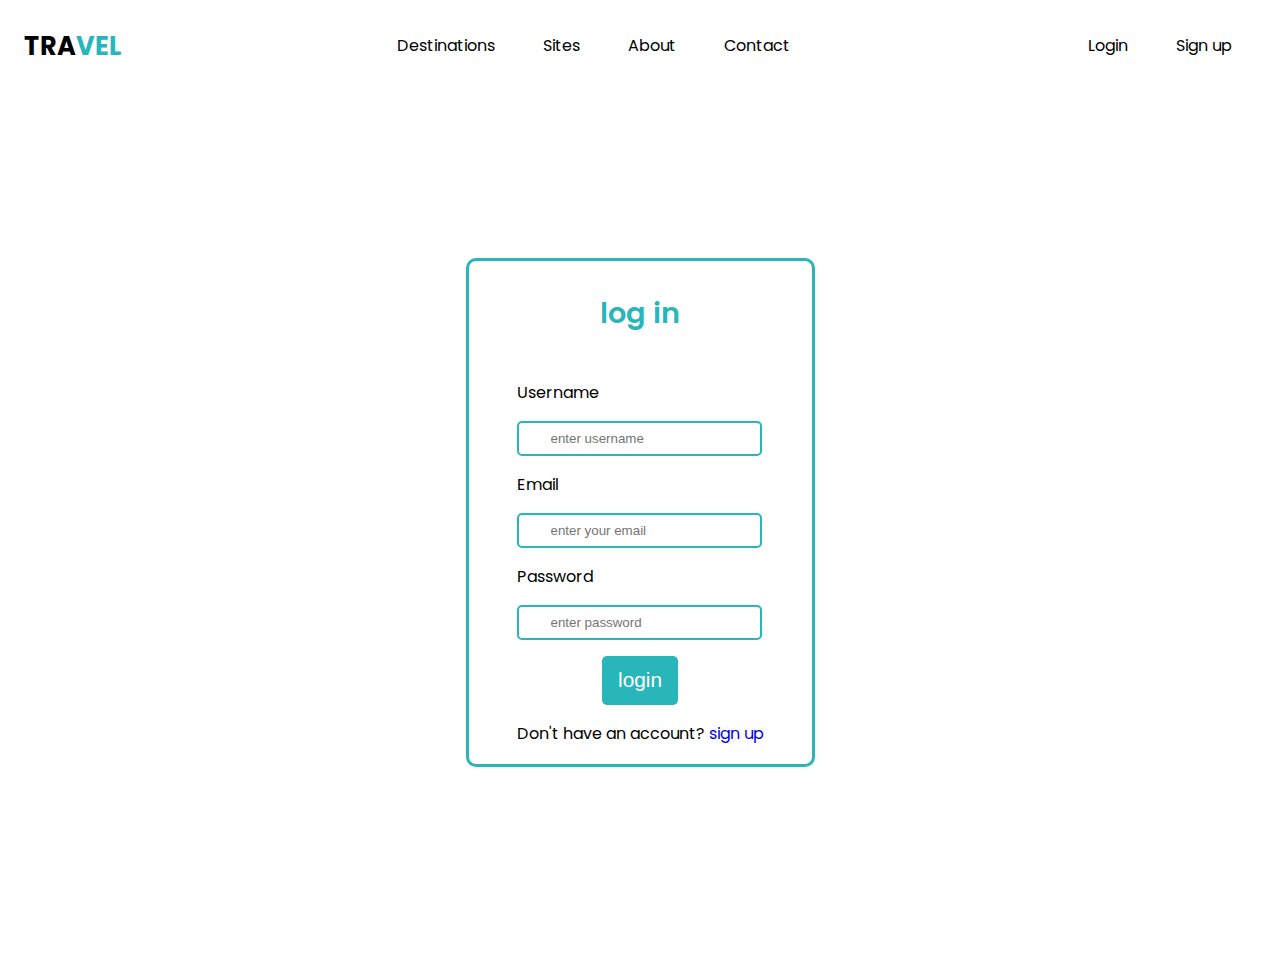
<file: login.html>
<!DOCTYPE html>
<html lang="en">
<head>
    <meta charset="UTF-8">
    <meta http-equiv="X-UA-Compatible" content="IE=edge">
    <meta name="viewport" content="width=device-width, initial-scale=1.0">
    <link rel="preconnect" href="https://fonts.googleapis.com">
    <link rel="preconnect" href="https://fonts.gstatic.com" crossorigin>
    <link href="https://fonts.googleapis.com/css2?family=Poppins:wght@100;200;300;400;500;600;700;800;900&display=swap" rel="stylesheet">
    <link rel="stylesheet" href="https://use.fontawesome.com/releases/v5.15.4/css/all.css" integrity="sha384-DyZ88mC6Up2uqS4h/KRgHuoeGwBcD4Ng9SiP4dIRy0EXTlnuz47vAwmeGwVChigm" crossorigin="anonymous">
    <link rel="stylesheet" href="/styles.css">
    <link rel="stylesheet" href="signup-style.css">
    <title>Travel</title>
</head>
<body>
    <header>
        <nav>
            <div class="navbar">
                <h1><a href="./index.html">TRA<span>VEL</span></a></h1>

                <div class="home">
                    <ul>
                        <li>Destinations</li>
                        <li>Sites</li>
                        <li>About</li>
                        <li>Contact</li>
                    </ul>
                </div>

                <div class="about">
                    <ul>
                        <li><a href="#">Login</a></li>
                        <li><a href="./signup.html">Sign up</a></li>
                    </ul>
                </div>
            </div>
        </nav>
    </header>

    <section>
        <div>
            <div class="sign-up">
                <form action="login.html" method="post">
                    <div class="signup"> 
                        <p>log in</p>
                    </div>

                    <p>Username</p>
                    <input type="text" placeholder="enter username">

                    <p>Email</p>
                    <input type="email" placeholder="enter your email" required>

                    <p>Password</p>
                    <input type="password" placeholder="enter password" required>

                    <div class="signup-button">
                        <button type="submit">login</button>
                    </div>
                </form>

                 <p class="already">Don't have an account?<a href="./signup.html"> sign up</a>
            </div>
        </div>
    </section>

</body>
</html>
</file>
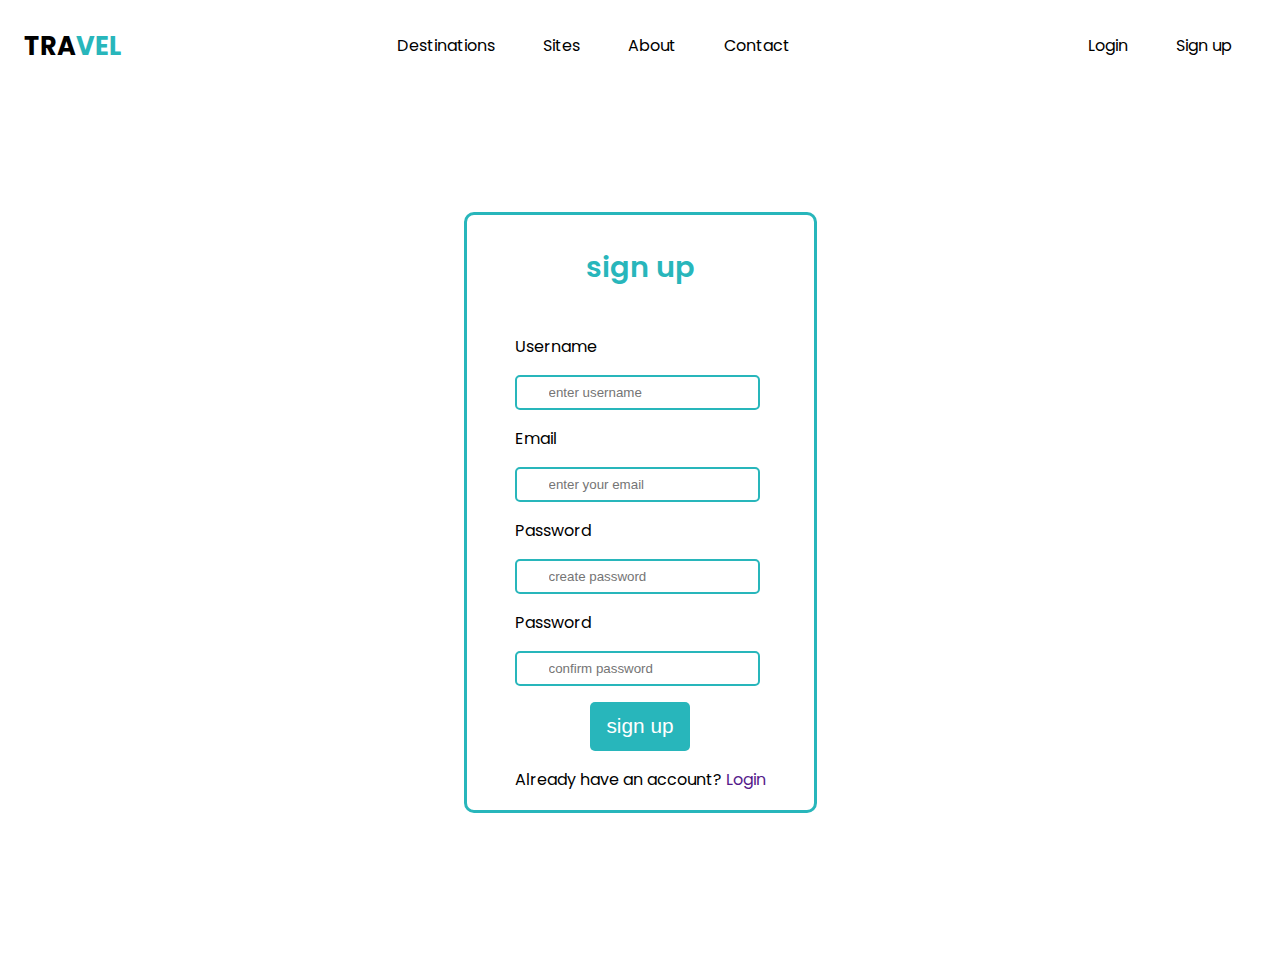
<file: signup.html>
<!DOCTYPE html>
<html lang="en">
<head>
    <meta charset="UTF-8">
    <meta http-equiv="X-UA-Compatible" content="IE=edge">
    <meta name="viewport" content="width=device-width, initial-scale=1.0">
    <link rel="preconnect" href="https://fonts.googleapis.com">
    <link rel="preconnect" href="https://fonts.gstatic.com" crossorigin>
    <link href="https://fonts.googleapis.com/css2?family=Poppins:wght@100;200;300;400;500;600;700;800;900&display=swap" rel="stylesheet">
    <link rel="stylesheet" href="https://use.fontawesome.com/releases/v5.15.4/css/all.css" integrity="sha384-DyZ88mC6Up2uqS4h/KRgHuoeGwBcD4Ng9SiP4dIRy0EXTlnuz47vAwmeGwVChigm" crossorigin="anonymous">
    <link rel="stylesheet" href="/styles.css">
    <link rel="stylesheet" href="signup-style.css">
    <title>Travel</title>
</head>
<body>
    <header>
        <nav>
            <div class="navbar">
                <h1><a href="./index.html">TRA<span>VEL</span></a></h1>

                <div class="home">
                    <ul>
                        <li>Destinations</li>
                        <li>Sites</li>
                        <li>About</li>
                        <li>Contact</li>
                    </ul>
                </div>

                <div class="about">
                    <ul>
                        <li><a href="./login.html">Login</a></li>
                        <li><a href="#">Sign up</a></li>
                    </ul>
                </div>
            </div>
        </nav>
    </header>

    <section>
        <div>
            <div class="sign-up">
                <form action="login.html" method="post">
                    <div class="signup"> 
                        <p>sign up</p>
                    </div>

                    <p>Username</p>
                    <input type="text" placeholder="enter username">

                    <p>Email</p>
                    <input type="email" placeholder="enter your email" required>

                    <p>Password</p>
                    <input type="password" placeholder="create password" required>

                    <p>Password</p>
                    <input type="password" placeholder="confirm password" required>
                    <div class="signup-button">
                        <button type="submit">sign up</button>
                    </div>
                </form>

                <p class="already">Already have an account?<a href=""> Login</a>
            </div>
        </div>
    </section>

</body>
</html>
</file>
<file: styles.css>
:root {
    background: #FFFF;
    margin: 1rem 1rem;
    font-family: 'Poppins', sans-serif;
}

html a {
    text-decoration: none;
    word-wrap: break-word;
}

.navbar {
    display: flex;
    justify-content: space-between;
    text-align: center;
    align-items: center;
}

.navbar h1 {
    font-size: 1.6rem;
    cursor: pointer;
}

.navbar h1 span {
    color: rgb(40, 182, 187);
}

.navbar ul {
    display: flex;
    justify-content: space-around;
    list-style: none;
}

.navbar ul li {
    margin: 0 1.5rem;
    font-size: 1rem;
}

.navbar ul li {
    border-bottom: solid;
    border-color: #FFFF;
    cursor: pointer;
}

.navbar ul li:hover {
    border-color: rgb(40, 182, 187);
    transition: .8s ease;
}

.navbar ul li a {
    color: #000;
}

.landing {
    margin-top: 2rem;
}

.showcase .text {
    padding: 0 3rem 0 0;
    line-height: 1.5rem;
}

.showcase {
    display: flex;
    justify-content: center;
    align-items: center;
    min-height: 80vh;
}

.showcase h3 {
    font-size: 2.8rem;
    font-weight: 200;
    color: rgb(40, 182, 187);
    padding-bottom: 1rem;
}

.showcase h1 {
    font-size: 3.5rem;
    font-weight: 600;
}

.showcase .adventure {
    display: flex;
    justify-content: center;
    align-items: center;
    min-height: 10vh;
    margin-top: 3.5rem;
}

.showcase button{
    padding: 1rem;
    border-radius: 10px;
    border-color: transparent;
    font-size: 1.5rem;
    font-weight: 600;
    background-color: rgb(40, 182, 187);
    color: #FFFF;
    cursor: pointer;
}

.showcase button:hover {
    transform: translateY(.5rem);
    transition: .5s ease;
    transform: scale(1.1);
}

.showcase img {
    width: 80%;
    border-radius: 10px;
}

.category {
    margin-top: 4rem;
    margin-bottom: 4rem;
}

.sect-2 .text{
    display: flex;
    justify-content: center;
    text-align: center;
    align-items: center;
}

.sect-2 .text h3{
    color: rgb(40, 182, 187);
}

.sect-2 .text h1{
    font-size: 2rem;
    font-weight: 800;
}

.sect-2 .pics ul {
    display: flex;
    justify-content: space-evenly;
    list-style: none;
}

.sect-2 .pics ul li img {
    height: 80vh;
    width: 90%;
    margin-top: 2rem;
    border-radius: 10px;
    cursor: pointer;
}

.sect-2 .pics ul li img:hover {
    transform: translateY(1rem);
    transform: scale(1.1);
    transition: .5s ease;
}

.sect-2 .layer {
    display: flex;
    justify-content: center;
    align-items: center;
    text-align: center;
}

.category .layer {
    display: flex;
    justify-content: center;
    align-items: center;
}

.choose .text {
    display: flex;
    justify-content: center;
    align-items: center;
    text-align: center;
}

.choose h3 {
    color: rgb(40, 182, 187);
}

.choose .text h1 {
    font-size: 2rem;
    font-weight: 800
}

.text-icons ul {
    display: flex;
    justify-content: center;
    align-items: center;
    text-align: center;
    list-style: none;
}

.text-icons ul li {
    padding: 2rem;
}

.text-icons ul li i {
    font-size: 3rem;
    color: rgb(40, 182, 187);
}

.popular {
    margin-top: 4rem;
}

.popular .text {
    display: flex;
    justify-content: center;
    align-items: center;
    text-align: center;
    height: 20vh;
    margin-bottom: 2rem;
}

.popular .text h3 {
    color: rgb(40, 182, 187);
}

.popular .text h1 {
    font-size: 2rem;
    font-weight: 800
}

.popular-places ul{
    display: flex;
    justify-content: space-evenly;
    align-items: center;
    text-align: center;
    list-style: none;
}

.popular-places ul img {
    height: 80vh;
    width: 90%;
    border-radius: 10px;
    margin-top: 1rem;
    cursor: pointer;
}

.popular-places ul img:hover {
    transform: translateY(1rem);
    transform: scale(1.1);
    transition: .5s ease;
}

.event .programmes {
    display: flex;
    justify-content: center;
    align-items: center;
    text-align: center;
    color: rgb(40, 182, 187);
    margin-top: 4rem;
}

.event .promotion {
    display: flex;
    justify-content: space-between;
    align-items: center;
    background-color:rgb(20, 72, 243);
    color: #FFF;
    border-radius: 2px;
    padding: 1rem;
}

.event .promotion h1 {
    font-size: 2rem;
}

.event .promotion button {
    font-size: 1.1rem;
    font-weight: 600;
    padding: 1.2rem 2.2rem;
    border: transparent;
    border-radius: 5px;
    margin: 0 2rem 0 0;
    cursor: pointer;
}

.event .promotion button:hover {
    transform: scale(1.1);
    transition: .5s ease;
}

footer {
    display: flex;
    justify-content: space-between;
    margin-top: 4rem;
}

footer h3 {
    color: rgb(40, 182, 187);
}

footer p {
    font-size: 1rem;
}

.copy {
    display: flex;
    justify-content: center;
    align-items: center;
    margin-top: 2rem;
    border-top: .1rem solid;
}


@media only screen and (max-width: 1080px) {
    .showcase h1 {
        line-height: 4rem;
    }
}

@media only screen and (max-width: 768px) {
    .navbar {
        display: flex;
        flex-direction: column;

    }

    .showcase {
        display: flex;
        flex-direction: column;
        justify-content: center;
        align-items: center;
        text-align: center;
    }

    .showcase img {
        margin-top: 4rem;
    }

    .pics ul, .text-icons ul, .popular-places ul, .promotion, footer {
        display: flex;
        flex-direction: column;
        justify-content: center;
        align-items: center;
        text-align: center;
    }

    .pics ul li img {
        height: 100%;
        width: 100%;
    }

    .event .promotion button {
        margin-top: 2rem;
    }
}
</file>
<file: signup-style.css>
:root {
    background: #FFFF;
    margin: 1rem 1rem;
    font-family: 'Poppins', sans-serif;
}

html a {
    text-decoration: none;
}

.navbar {
    display: flex;
    justify-content: space-between;
    text-align: center;
    align-items: center;
    height: 5vh;
}

.navbar h1 {
    font-size: 1.6rem;
    cursor: pointer;
}

.navbar h1 a {
    color: #000;
}

.navbar h1 span {
    color: rgb(40, 182, 187);
}

.navbar ul {
    display: flex;
    justify-content: space-around;
    list-style: none;
}

.navbar ul li {
    margin: 0 1.5rem;
    font-size: 1rem;
}

.navbar ul li {
    border-bottom: solid;
    border-color: #FFFF;
    cursor: pointer;
}

.navbar ul li:hover {
    border-color: rgb(40, 182, 187);
    transition: .8s ease;
}

.navbar ul li a {
    color: #000;
}

section {
    display: flex;
    justify-content: center;
    align-items: center;
    margin-top: 1rem;
    height: 95vh;

}

.sign-up {
    border-style: solid;
    border-color: rgb(40, 182, 187);
    border-radius: 10px;
    padding: .1rem 3rem;
}

form .signup {
    display: flex;
    justify-content: center;
    align-items: center;
}

form .signup p {
    color: rgb(40, 182, 187);
    font-size: 1.8rem;
    font-weight: 600;
}

form p { 
    font-size: 1rem;
    font-weight: 400;
}

form input {
    padding: .5rem 2rem;
    outline: none;
    border-style: solid;
    border-color: rgb(40, 182, 187);
    border-radius: 5px;
}

form .signup-button {
    display: flex;
    justify-content: center;
    align-items: center;
    text-align: center;
}

form button {
    margin-top: 1rem;
    font-size: 1.3rem;
    font-weight: 500;
    padding: .8rem 1rem;
    background-color: rgb(40, 182, 187);
    color: #FFFF;
    border: transparent;
    border-radius: 5px;
    cursor: pointer;
    transition: .5s ease;
}

form button:hover {
    transform: scale(1.1);
}

.sign-up .already a {
    text-decoration: none;
}

@media only screen and (max-width: 768px) {
    .sign-up {
        margin-top: 20rem;
    }
}
</file>
